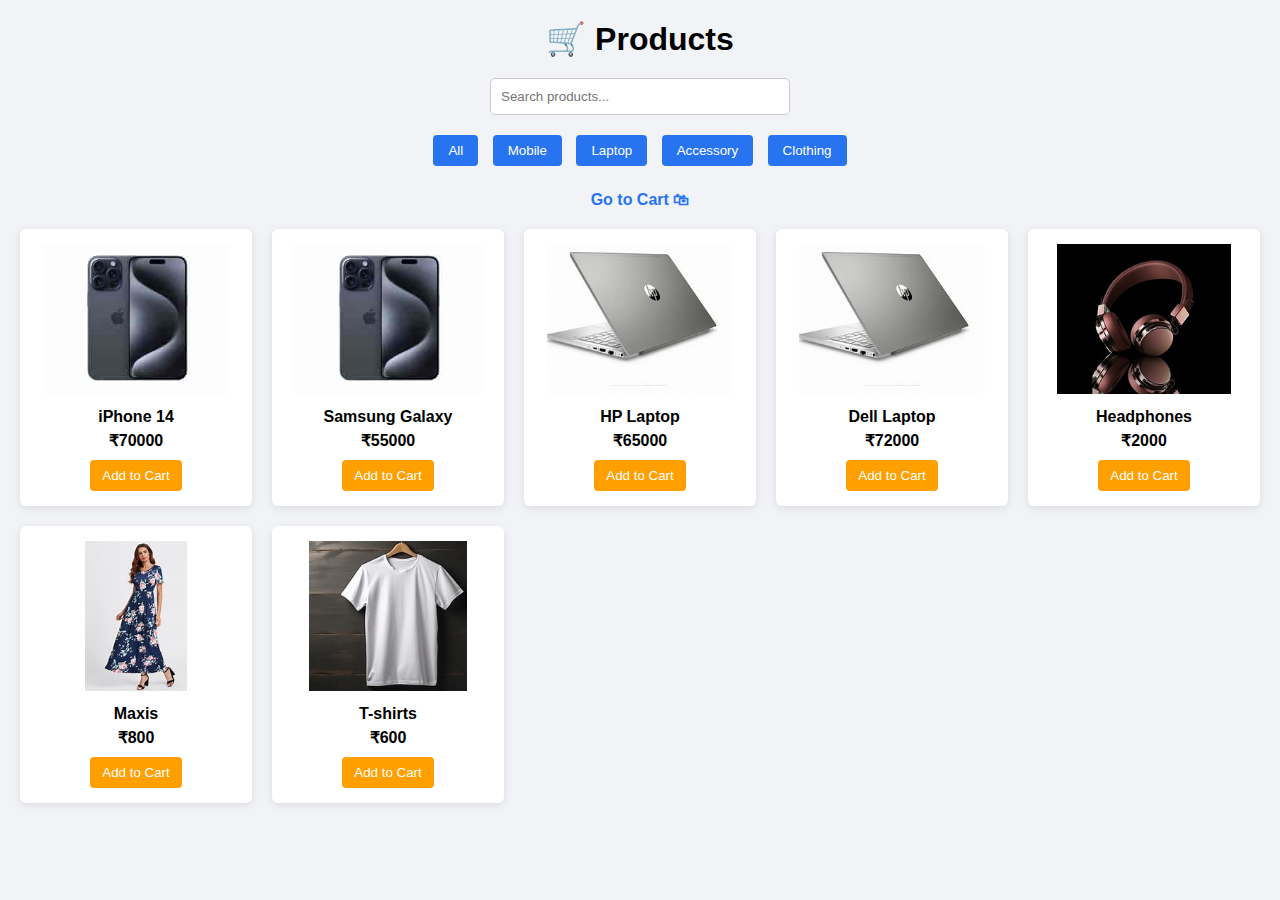
<file: index.html>
<!DOCTYPE html>
<html>
<head>
    <title>Products</title>
    <link rel="stylesheet" href="style.css">
</head>
<body>

<h1>🛒 Products</h1>

<input type="text" placeholder="Search products..." onkeyup="searchProducts()" id="searchInput" class="search">

<div class="filters">
    <button onclick="filterProducts('All')">All</button>
    <button onclick="filterProducts('Mobile')">Mobile</button>
    <button onclick="filterProducts('Laptop')">Laptop</button>
    <button onclick="filterProducts('Accessory')">Accessory</button>
    <button onclick="filterProducts('Clothing')">Clothing</button>
</div>

<a href="cart.html" class="cart-link">Go to Cart 🛍</a>

<div class="products" id="productList"></div>

<script src="script.js"></script>
</body>
</html>
</file>
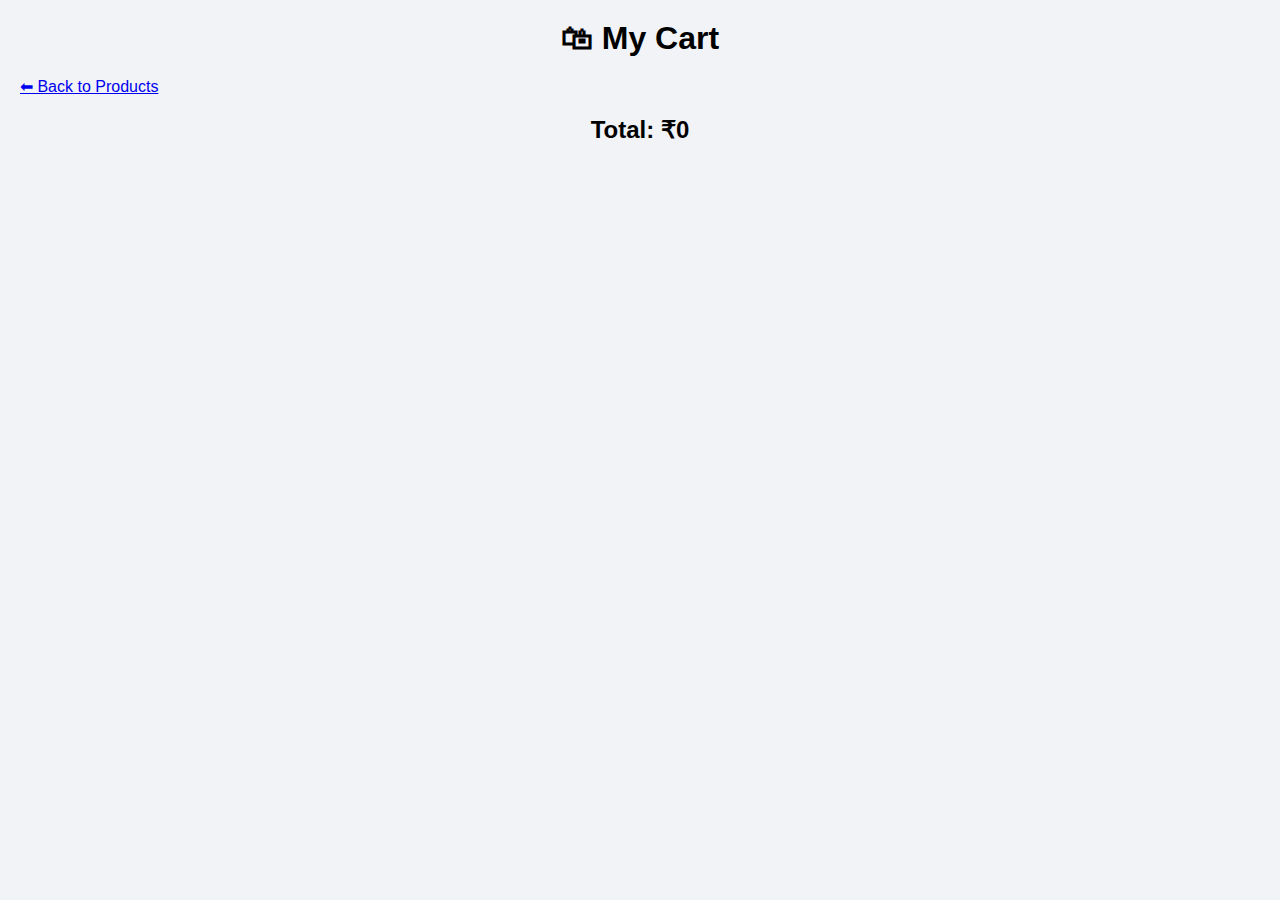
<file: cart.html>
<!DOCTYPE html>
<html>
<head>
    <title>My Cart</title>
    <link rel="stylesheet" href="style.css">
</head>
<body>

<h1>🛍 My Cart</h1>
<a href="index.html">⬅ Back to Products</a>

<div id="cartItems"></div>
<h2>Total: ₹<span id="totalAmount">0</span></h2>

<script src="cart.js"></script>
</body>
</html>
</file>
<file: style.css>
* {
    margin: 0;
    padding: 0;
    box-sizing: border-box;
    font-family: Arial, sans-serif;
}

body {
    background: #f1f3f6;
    padding: 20px;
}

/* ---------- Headings ---------- */
h1 {
    text-align: center;
    margin-bottom: 20px;
}

/* ---------- Search ---------- */
.search {
    width: 300px;
    padding: 10px;
    display: block;
    margin: 0 auto 15px;
    border-radius: 5px;
    border: 1px solid #ccc;
}

/* ---------- Filters ---------- */
.filters {
    text-align: center;
    margin-bottom: 20px;
}

.filters button {
    padding: 8px 15px;
    margin: 5px;
    border: none;
    background: #2874f0;
    color: white;
    border-radius: 4px;
    cursor: pointer;
}

.filters button:hover {
    background: #0f5bd7;
}

/* ---------- Cart Link ---------- */
.cart-link {
    display: block;
    text-align: center;
    margin-bottom: 20px;
    text-decoration: none;
    font-weight: bold;
    color: #2874f0;
}

/* ---------- Products Grid ---------- */
.products {
    display: grid;
    grid-template-columns: repeat(auto-fill, minmax(200px, 1fr));
    gap: 20px;
}

/* ---------- Product Card ---------- */
.card {
    background: white;
    padding: 15px;
    border-radius: 6px;
    text-align: center;
    box-shadow: 0 2px 8px rgba(0,0,0,0.1);
}

.card img {
    width: 100%;
    height: 150px;
    object-fit: contain;
    margin-bottom: 10px;
}

.card h3 {
    font-size: 16px;
    margin-bottom: 5px;
}

.card p {
    font-weight: bold;
    margin-bottom: 10px;
}

.card button {
    background: #ff9f00;
    border: none;
    padding: 8px 12px;
    color: white;
    border-radius: 4px;
    cursor: pointer;
}

.card button:hover {
    background: #fb8c00;
}

/* ---------- Cart Page ---------- */
#cartItems {
    max-width: 700px;
    margin: auto;
}

/* ---------- Cart Item ---------- */
.cart-item {
    background: white;
    padding: 15px;
    margin-bottom: 15px;
    display: flex;
    align-items: center;
    gap: 15px;
    border-radius: 6px;
    box-shadow: 0 2px 8px rgba(0,0,0,0.1);
}

.cart-item img {
    width: 80px;
    height: 80px;
    object-fit: contain;
}

.cart-item h4 {
    flex: 1;
}

.cart-item button {
    padding: 5px 10px;
    border: none;
    background: #2874f0;
    color: white;
    border-radius: 4px;
    cursor: pointer;
}

.cart-item button:hover {
    background: #0f5bd7;
}

.cart-item span {
    margin: 0 8px;
    font-weight: bold;
}

/* ---------- Total ---------- */
h2 {
    text-align: center;
    margin-top: 20px;
}
</file>
